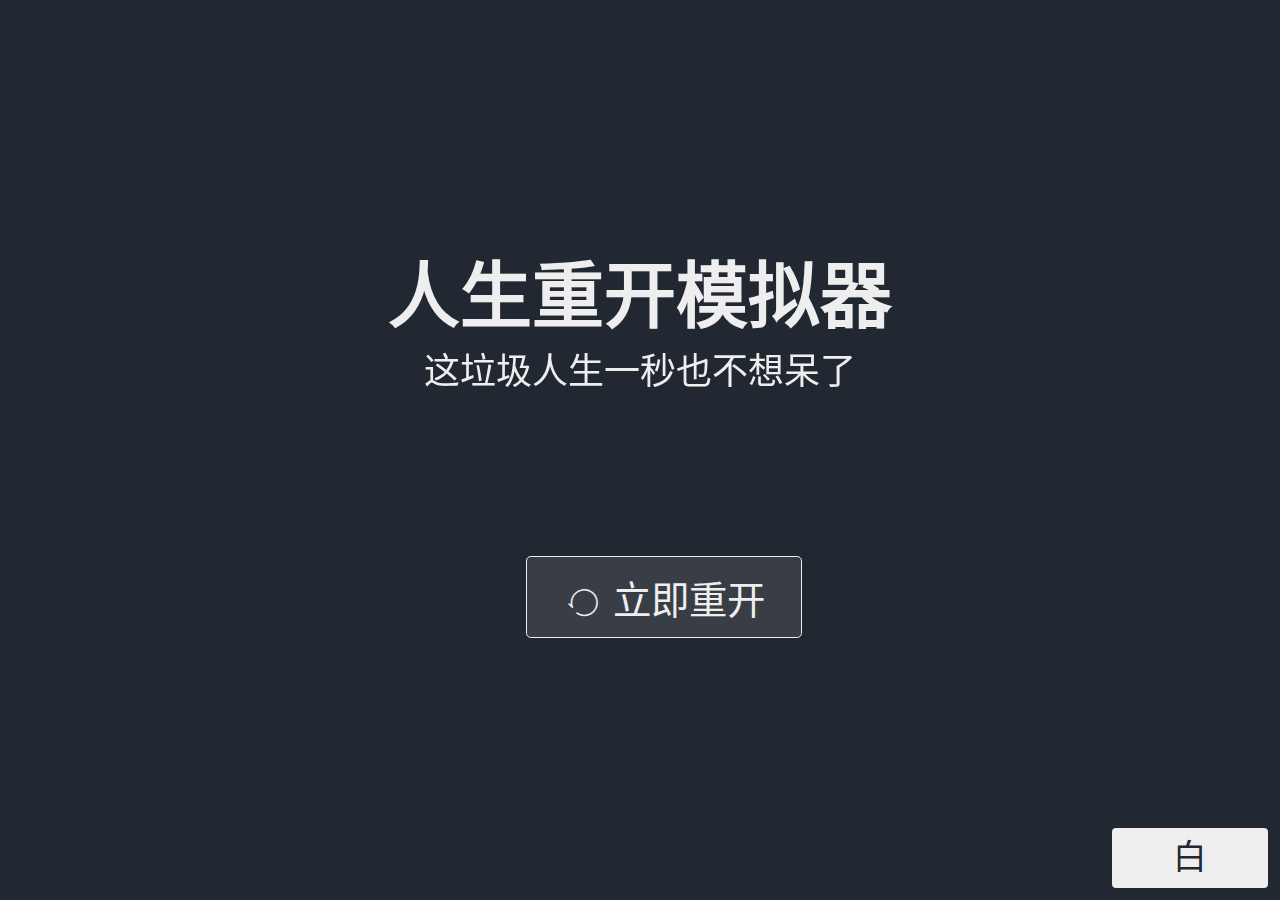
<file: h5-games/remake/game/index.html>
<!DOCTYPE html>
<html lang="zh-cn">

<head>
  <meta charset="UTF-8">
  <meta http-equiv="X-UA-Compatible" content="IE=edge">
  <meta name="viewport" content="width=device-width, initial-scale=1.0">
  <meta name="description" content="重新来过。然后，接下来会顺利进行。" />
  <meta name="keywords" content="人生重开模拟器 liferestart life restart remake 人生重来" />
  <link id="themeLink" rel="stylesheet" href="light.css">
  <link rel="manifest" href="./manifest.json">
  <title>人生重开模拟器</title>
</head>

<body>
  <div class="banners-container">
    <div class="banners">
      <div class="banner error">
        <div class="banner-icon"><span class="iconfont">&#xe6a1;</span></div>
        <pre class="banner-message">哎呀！出了点问题！</pre>
        <div class="banner-close" onclick="hideBanners()"><span class="iconfont">&#xe6a8;</span></div>
      </div>
      <div class="banner success">
        <div class="banner-icon"><span class="iconfont">&#xe6a2;</span></div>
        <pre class="banner-message">一切都很好！</pre>
        <div class="banner-close" onclick="hideBanners()"><span class="iconfont">&#xe6a8;</span></div>
      </div>
      <div class="banner info">
        <div class="banner-icon"><span class="iconfont">&#xe6a3;</span></div>
        <pre class="banner-message">这里有一些有用的信息</pre>
        <div class="banner-close" onclick="hideBanners()"><span class="iconfont">&#xe6a8;</span></div>
      </div>
    </div>
  </div>

  <script src="./lib/jquery-3.6.0.min.js"></script>
  <script src="./lib/dom-to-image.min.js"></script>
  <script src="./public/bundle.js"></script>
  <script>
    if ('serviceWorker' in navigator) {
      window.addEventListener('load', function () {
        navigator.serviceWorker.register('./sw.js', { scope: '.' })
          .then(function (registration) {
            console.log('ServiceWorker registration successful');
          })
          .catch(function (err) {
            console.log('ServiceWorker registration failed');
          });
      });
    }
  </script>
</body>

</html>
</file>
<file: h5-games/remake/game/light.css>
@media (min-width:640px){html{font-size:24px;}}
@media (min-width:631px) and (max-width:639px){html{font-size:23.66px;}}
@media (min-width:622px) and (max-width:630px){html{font-size:23.33px;}}
@media (min-width:613px) and (max-width:621px){html{font-size:23px;}}
@media (min-width:604px) and (max-width:612px){html{font-size:22.66px;}}
@media (min-width:595px) and (max-width:603px){html{font-size:22.33px;}}
@media (min-width:586px) and (max-width:594px){html{font-size:22px;}}
@media (min-width:577px) and (max-width:585px){html{font-size:21.66px;}}
@media (min-width:568px) and (max-width:576px){html{font-size:21.33px;}}
@media (min-width:559px) and (max-width:567px){html{font-size:21px;}}
@media (min-width:550px) and (max-width:558px){html{font-size:20.66px;}}
@media (min-width:541px) and (max-width:549px){html{font-size:20.33px;}}
@media (min-width:533px) and (max-width:540px){html{font-size:20px;}}
@media (min-width:524px) and (max-width:532px){html{font-size:19.66px;}}
@media (min-width:515px) and (max-width:523px){html{font-size:19.33px;}}
@media (min-width:506px) and (max-width:514px){html{font-size:19px;}}
@media (min-width:497px) and (max-width:505px){html{font-size:18.66px;}}
@media (min-width:488px) and (max-width:496px){html{font-size:18.33px;}}
@media (min-width:480px) and (max-width:487px){html{font-size:18px;}}
@media (min-width:471px) and (max-width:479px){html{font-size:17.66px;}}
@media (min-width:462px) and (max-width:470px){html{font-size:17.33px;}}
@media (min-width:453px) and (max-width:461px){html{font-size:17px;}}
@media (min-width:444px) and (max-width:452px){html{font-size:17.12px;}}
@media (min-width:435px) and (max-width:443px){html{font-size:16.33px;}}
@media (min-width:426px) and (max-width:434px){html{font-size:16px;}}
@media (min-width:417px) and (max-width:425px){html{font-size:15.66px;}}
@media (min-width:408px) and (max-width:416px){html{font-size:15.33px;}}
@media (min-width:400px) and (max-width:407px){html{font-size:15px;}}
@media (min-width:391px) and (max-width:399px){html{font-size:14.66px;}}
@media (min-width:382px) and (max-width:390px){html{font-size:14.33px;}}
@media (min-width:374px) and (max-width:381px){html{font-size:14px;}}
@media (min-width:365px) and (max-width:373px){html{font-size:13.66px;}}
@media (min-width:356px) and (max-width:364px){html{font-size:13.33px;}}
@media (min-width:347px) and (max-width:355px){html{font-size:13px;}}
@media (min-width:338px) and (max-width:346px){html{font-size:12.66px;}}
@media (min-width:329px) and (max-width:337px){html{font-size:12.44px;}}
@media (max-width:328px){html{font-size:12px;}}

@font-face {
  font-family: 'iconfont';
  src: url('iconfont.woff2?t=1628944689555') format('woff2'),
    url('iconfont.woff?t=1628944689555') format('woff'),
    url('iconfont.ttf?t=1628944689555') format('truetype');
}

* {
  margin: 0;
  padding: 0;
}

html {
  font-family: PingFangSC, 'Noto Sans CJK SC', 'MS Yahei';
}

body {
  user-select: none;
}

#main {
  display: flex;
  flex-direction: column;
  width: 100%;
  max-width: 30rem;
  height: 100%;
  text-align: center;
  box-sizing: border-box;
  position: relative;
}

#title {
  position: fixed;
  font-size: 3rem;
  font-weight: 700;
  top: 35%;
  left: 50%;
  white-space: nowrap;
  transform: translate(-50%, -50%);
  color: #000;
}

#restart {
  position: fixed;
  top: 65%;
  left: 50%;
  transform: translate(-50%, -50%);
}

#restart .iconfont {
  margin-right: 0.5rem;
}

#next {
  display: none;
}

#talentSelectedView {
  flex: 0 1 auto;
}

.mainbtn {
  margin: 0.5rem 1rem 1rem;
  padding: 0.5rem 1.5rem;
  background-color: #FFFFFF;
  border: 1px #CCCCCC solid;
  border-radius: 0.2rem;
  color: #000000;
  font-size: 1.6rem;
  white-space: nowrap;
  cursor: pointer;
}

.mainbtn:hover {
  background: #ff7878;
  color: #FFFFFF;
  transition: all .4s ease 0s;
}

.btn-area {
  display: flex;
  flex-direction: row;
}

.btn-area>.mainbtn {
  flex: 1;
}

.iconfont {
  display: inline-block;
  vertical-align: middle;
  font-family: "iconfont" !important;
  font-style: normal;
  -webkit-font-smoothing: antialiased;
  -moz-osx-font-smoothing: grayscale;
}

.sponsor,
#rank,
#specialthanks,
#achievement {
  position: fixed;
  top: 4rem;
  right: 1rem;
  padding: 0.1rem;
  width: 6rem;
  border: none;
  border-radius: 0.2rem;
  background-color:lightsteelblue;
  font-size: 1.4rem;
  color: #EEEEEE;
  cursor: pointer;
  z-index:2;
  word-wrap: none;
}

#specialthanks {
  background-color: #5865F2;
  top: 1rem;
}

.sponsor {
  top: auto;
  bottom: 0;
  width: auto;
  padding: 0.5rem;
}

#rank {
  position: absolute;
  top: 50%;
  right: 1.5rem;
  transform: translateY(-50%);
}

#spthx {
  position: fixed;
  display: grid;
  top: 4rem;
  bottom: 5rem;
  left: 50%;
  width: 30rem;
  max-width: calc(100% - 2rem);
  transform: translateX(-50%);
}

#spthx ul {
    list-style-type: none;
    padding: 0;
}

#spthx ul li {
  margin: 0;
}

#spthx ul.g1 {
  display: grid;
  max-block-size: 9rem;
  max-height: 9rem;
  overflow: scroll;
}

#spthx ul.g1 li {
  display: inline-grid;
  background-color: orange;
  margin-bottom: 0.5rem;
  padding: 0.2rem 0;
  grid-template-columns: 7rem auto;
}

#spthx ul.g1 li .name {
  padding: 0 0.5rem;
  font-weight: 700;
}

#spthx ul.g1 li .comment {
  padding: 0 0.5rem;
}

#spthx ul.g2 {
  display: grid;
  grid-template-columns: 50% 50%;
  overflow: scroll;
}

#spthx ul.g2 li {
  text-align: center;
}

.title {
  position: relative;
  font-size: 1.5rem;
  font-weight: 700;
  padding: 1rem;
}

ul#total,
#achievements {
  list-style-type: none;
  display: grid;
  justify-items: center;
  grid-template-columns: 50% 50%;
  grid-auto-columns: max-content;
  justify-content: center;
}

ul#total li,
#achievements li {
  position: relative;
  display: inline-grid;
  margin: 0.5rem;
  width: 12rem;
  height: 6rem;
  align-items: center;
}

ul#total li .achievementtitle,
#achievements li .achievementtitle{
  font-weight: 700;
  font-size: 1.2rem;
}

#achievements {
  overflow: scroll;
}

#themeToggleBtn {
  padding: 0 0.7rem;
  width: 6.5rem;
  background-color:#222831;
  border: none;
  border-radius: 4px;
  font-size: 1.4rem;
  color: #EEEEEE;
  line-height: 2.5rem;
  text-align: center;
  vertical-align: middle;
  cursor: pointer;
  position: fixed;
  z-index:2;
  right: 0.5rem;
  bottom: 0.5rem;
}

.head {
  display: flex;
  flex-direction: column;
  justify-content: center;
  height: 5.2rem;
  font-size: 1.4rem;
  white-space: nowrap;
  color: #000;
}

.propinitial,
.selectlist {
  list-style: none;
  flex: 1;
  padding: 1rem;
  overflow: auto;
}

.lifeProperty {
  list-style: none;
  padding: 2rem 1rem 0.5rem 4rem;
  display: flex;
  color: #FFFFFF;
  overflow: auto;
}

.lifeProperty>li {
  flex: 1;
  margin: 0.1rem 2px;
  display: flex;
  flex-direction: column;
  background-color: #393E46;
  border: 1px #ccc solid;
  border-radius: 0.2rem;
  font-size: 1rem;
  position: relative;
}

.lifeProperty>li>span:last-child {
  background: #fff;
  color: #000;
}

.selectlist>li {
  margin-bottom: 0.6rem;
  display: block;
  border: 1px #EEEEEE solid;
  border-radius: 0.2rem;
  color: #666;
  font-size: 1.2rem;
  line-height: 1.6;
  user-select: none;
  position: relative;
  cursor: pointer;
}

.selectlist>li:last-child {
  margin-bottom: 0;
}

.propinitial {
  display: flex;
  flex-direction: column;
  justify-content: center;
}

.propbtn:hover {
  color: #5c5c5c;
  transition: all .2s ease 0s;
}

.propinitial>li {
  position: relative;
  margin: 0.1rem auto;
  padding: 0.2rem;
  display: inline-block;
  border-radius: 0.2rem;
  color: #000;
  font-size: 1.6rem;
  line-height: 2;
}

.propinitial>li>input {
  height: 2.2rem;
  width: 2.2rem;
  margin: 0 0.5rem;
  padding: 0;
  font-size: 2rem;
  border: 0.1rem #000 solid;
  background-color: #fff;
  color: #000;
  text-align: center;
}

.propbtn {
  position: relative;
  cursor: pointer;
  font-size: 2rem;
  color: #000;
}

.judge>li>span:nth-child(1),
.lifeTrajectory>li>span:nth-child(1) {
  width: 5rem;
  text-align: right;
}
.judge>li>span:nth-child(2),
.lifeTrajectory>li>span:nth-child(2) {
  flex: 1;
  text-align: left;
}

.lifeTrajectory {
  flex: 1;
  margin: 0.5rem 1rem;
  padding: 0;
  border: 1px #9b9b9b solid;
  background-color: #393E46;
  border-radius: 4px;
  overflow: auto;
}

.lifeTrajectory>li {
  margin: 10px 0;
  padding: 5px 10px;
  display: flex;
  background-color: #4a5361;
  box-shadow: #EEEEEE 0 0 0.4rem;
  color: #EEEEEE;
  font-size: 1rem;
  position: relative;
}


.judge {
  list-style: none;
  flex: 1;
  margin: 1rem;
  display: flex;
  flex-direction: column;
  border: 1px solid #EEEEEE;
  border-radius: 4px;
  overflow: scroll;
}

.judge>li {
  flex: 1;
  display: flex;
  align-items: center;
  background-color: #4a5361;
  border-bottom: 1px solid #EEEEEE;
  box-shadow: none;
  color: #EEEEEE;
}

.judge>li:last-child {
  border-bottom: 0
}

.judge>li.grade1 span,
.judge>li.grade1 {
  background-color: #87cefa;
  color: #4a5361;
}

.judge>li.grade2 span,
.judge>li.grade2 {
  background-color: #e7beff;
  color: #4a5361;
}

.judge>li.grade3 span,
.judge>li.grade3 {
  background-color: #f7a989;
  color: #4a5361;
}


@import url("https://fonts.googleapis.com/css?family=Montserrat:400,400i,700");

:root {
  font-family: "Montserrat";
}

html,
body {
  margin: 0;
  height: 100%;
}

body {
  display: flex;
  align-items: center;
  justify-content: center;
}

i {
  color: inherit;
}

.banners-container {
  position: fixed;
  top: 0;
  left: 0;
  width: 100%;
  z-index: 9;
}

.banner {
  color: white;
  font-weight: 700;
  padding: 2rem;
  display: flex;
  flex-direction: row;
  align-items: center;
}

.banner .banner-message {
  flex: 1;
  padding: 0 2rem;
  word-break: break-word;
  overflow: auto;
}

.banner .banner-close {
  display: flex;
  align-items: center;
  justify-content: center;
  padding: 0.1rem;
  border-radius: 4px;
  cursor: pointer;
  transition: background 0.3s;
}

.banner .iconfont {
  font-size: 2rem;
}

.banner .banner-close:hover {
  background: rgba(0, 0, 0, 0.12);
}

.banner.success {
  background: lightgreen;
}

.banner.success::after {
  background: lightgreen;
}

.banner.error {
  background: #ed1c24;
}

.banner.error::after {
  background: #ed1c24;
}

.banner.info {
  background: skyblue;
}

.banner.info::after {
  background: skyblue;
}

.banner::after {
  content: "";
  position: absolute;
  height: 10%;
  width: 100%;
  bottom: 100%;
  left: 0;
}

.banner:not(.visible) {
  display: none;
  transform: translateY(-100%);
}

.banner.visible {
  box-shadow: 0 2px 2px 2px rgba(0, 0, 0, 0.12);
  animation-name: banner-in;
  animation-direction: forwards;
  animation-duration: 0.6s;
  animation-timing-function: ease-in-out;
  animation-fill-mode: forwards;
  animation-iteration-count: 1;
}

.achvg0,
.grade0b {
  background-color: #ededed;
  border: #c5c5c5 2px solid !important;
}

.achvg1,
.grade1b {
  background-color: #7ea5ec;
  border: #c5c5c5 2px solid !important;
}

.achvg2,
.grade2b {
  background-color: #e2a7ff;
  border: #c5c5c5 2px solid !important;
}

.achvg3,
.grade3b {
  background-color: #ffa07a;
  border: #c5c5c5 2px solid !important;
}

.mask::before {
  display: block;
  content: "　";
  position: absolute;
  top: 0;
  left: 0;
  width: 100%;
  height: 100%;
  background-color: #000;
  opacity: 0.5;
}

@media (min-width:1080px) {
  .grade0b:hover {
    background-color: #868686;
    transition: all .3s ease 0s;
  }

  .grade1b:hover {
    background-color: #5d90ff;
    color: #3b3b3b;
    transition: all .3s ease 0s;
  }

  .grade2b:hover {
    background-color: #bc72ec;
    color: #3b3b3b;
    transition: all .3s ease 0s;
  }

  .grade3b:hover {
    background-color: #e09074;
    color: #3b3b3b;
    transition: all .3s ease 0s;
  }
}

.grade0b.selected,
.grade1b.selected,
.grade2b.selected,
.grade3b.selected {
  box-shadow: #bbb 0px 0px 10px;
  color: #fff;
  overflow: hidden;
}
.grade0b.selected::after,
.grade1b.selected::after,
.grade2b.selected::after,
.grade3b.selected::after {
  content: '';
  position: absolute;
  background-color:#000;
  top: 0;
  bottom: 0;
  left: 0;
  right: 0;
  box-shadow: 0 0 10px #000;
  opacity: 0;
  animation: blink 3s linear infinite;
}

@keyframes blink {
  0% {
    opacity: 0;
    transform: translateX(-150%);
  }
  50% {
    opacity: .2;
  }
  100% {
    opacity: 0;
    transform: translateX(150%);
  }
}

.grade0b.selected {
  background-color: #444 !important;
}

.grade1b.selected {
  background-color: #407dec !important;
}

.grade2b.selected {
  background-color: #b362e7 !important;
}

.grade3b.selected {
  background-color: #ff7f4d !important;
}

@keyframes banner-in {
  0% {
    transform: translateY(-100%);
  }

  50% {
    transform: translateY(10%);
  }

  100% {
    transform: translateY(0);
  }
}

.show-banner {
  appearance: none;
  background: #ededed;
  border: 0;
  padding: 1rem 2rem;
  border-radius: 4px;
  cursor: pointer;
  text-transform: uppercase;
  margin: 0.25rem;
}

/**
 * @license
 * Copyright Akveo. All Rights Reserved.
 * Licensed under the MIT License. See License.txt in the project root for license information.
 */
.eva-animation {
  animation-duration: 1s;
  animation-fill-mode: both;
}

.eva-infinite {
  animation-iteration-count: infinite;
}

.eva-icon-shake {
  animation-name: eva-shake;
}

.eva-icon-zoom {
  animation-name: eva-zoomIn;
}

.eva-icon-pulse {
  animation-name: eva-pulse;
}

.eva-icon-flip {
  animation-name: eva-flipInY;
}

.eva-hover {
  display: inline-block;
}

.eva-hover:hover .eva-icon-hover-shake,
.eva-parent-hover:hover .eva-icon-hover-shake {
  animation-name: eva-shake;
}

.eva-hover:hover .eva-icon-hover-zoom,
.eva-parent-hover:hover .eva-icon-hover-zoom {
  animation-name: eva-zoomIn;
}

.eva-hover:hover .eva-icon-hover-pulse,
.eva-parent-hover:hover .eva-icon-hover-pulse {
  animation-name: eva-pulse;
}

.eva-hover:hover .eva-icon-hover-flip,
.eva-parent-hover:hover .eva-icon-hover-flip {
  animation-name: eva-flipInY;
}

@keyframes eva-flipInY {
  from {
    transform: perspective(400px) rotate3d(0, 1, 0, 90deg);
    animation-timing-function: ease-in;
    opacity: 0;
  }

  40% {
    transform: perspective(400px) rotate3d(0, 1, 0, -20deg);
    animation-timing-function: ease-in;
  }

  60% {
    transform: perspective(400px) rotate3d(0, 1, 0, 10deg);
    opacity: 1;
  }

  80% {
    transform: perspective(400px) rotate3d(0, 1, 0, -5deg);
  }

  to {
    transform: perspective(400px);
  }
}

@keyframes eva-shake {

  from,
  to {
    transform: translate3d(0, 0, 0);
  }

  10%,
  30%,
  50%,
  70%,
  90% {
    transform: translate3d(-3px, 0, 0);
  }

  20%,
  40%,
  60%,
  80% {
    transform: translate3d(3px, 0, 0);
  }
}

@keyframes eva-pulse {
  from {
    transform: scale3d(1, 1, 1);
  }

  50% {
    transform: scale3d(1.2, 1.2, 1.2);
  }

  to {
    transform: scale3d(1, 1, 1);
  }
}

@keyframes eva-zoomIn {
  from {
    opacity: 1;
    transform: scale3d(0.5, 0.5, 0.5);
  }

  50% {
    opacity: 1;
  }
}

::-webkit-scrollbar {
  width: 0 !important
}

.deleteFixed {
  margin: 0;
  padding: 0.5rem 1rem;
  border: 0;
  border-radius: 0;
  overflow: visible;
}

.operateBtn {
  padding: 0.5rem 1.5rem;
  border: 1px #EEEEEE solid;
  border-radius: 0.2rem;
  background-color:#393E46;
  font-size: 1.6rem;
  white-space: nowrap;
  transform: translate(-50%,-50%);
  cursor: pointer;
  z-index:2;
  color: #EEEEEE;
}

.operateBtn:hover {
  background: #ff7878;
  color: #fff;
  transition: all .4s ease 0s;
}

.domToImage2wx {
  position: fixed;
  z-index: 1111;
  width: 100%;
}

.domToImage2wx img {
  width: 100%;
}
</file>
